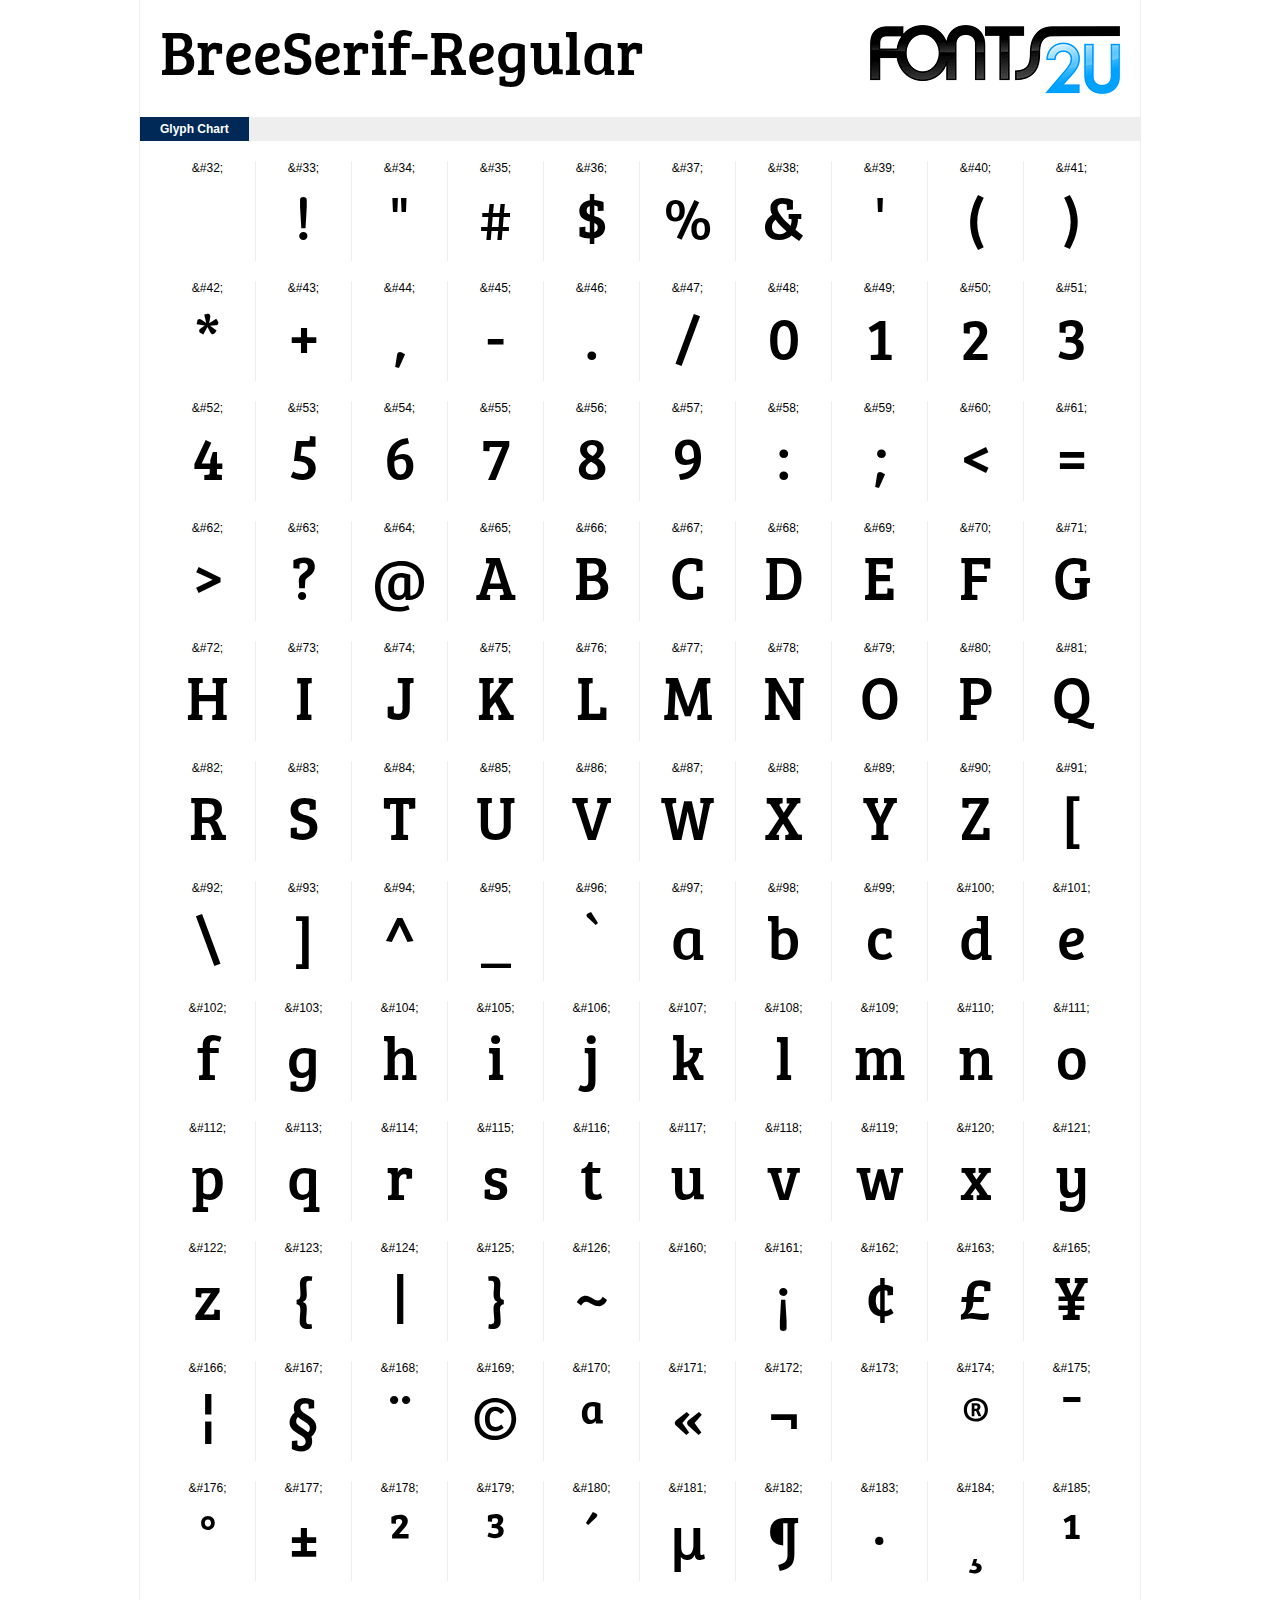
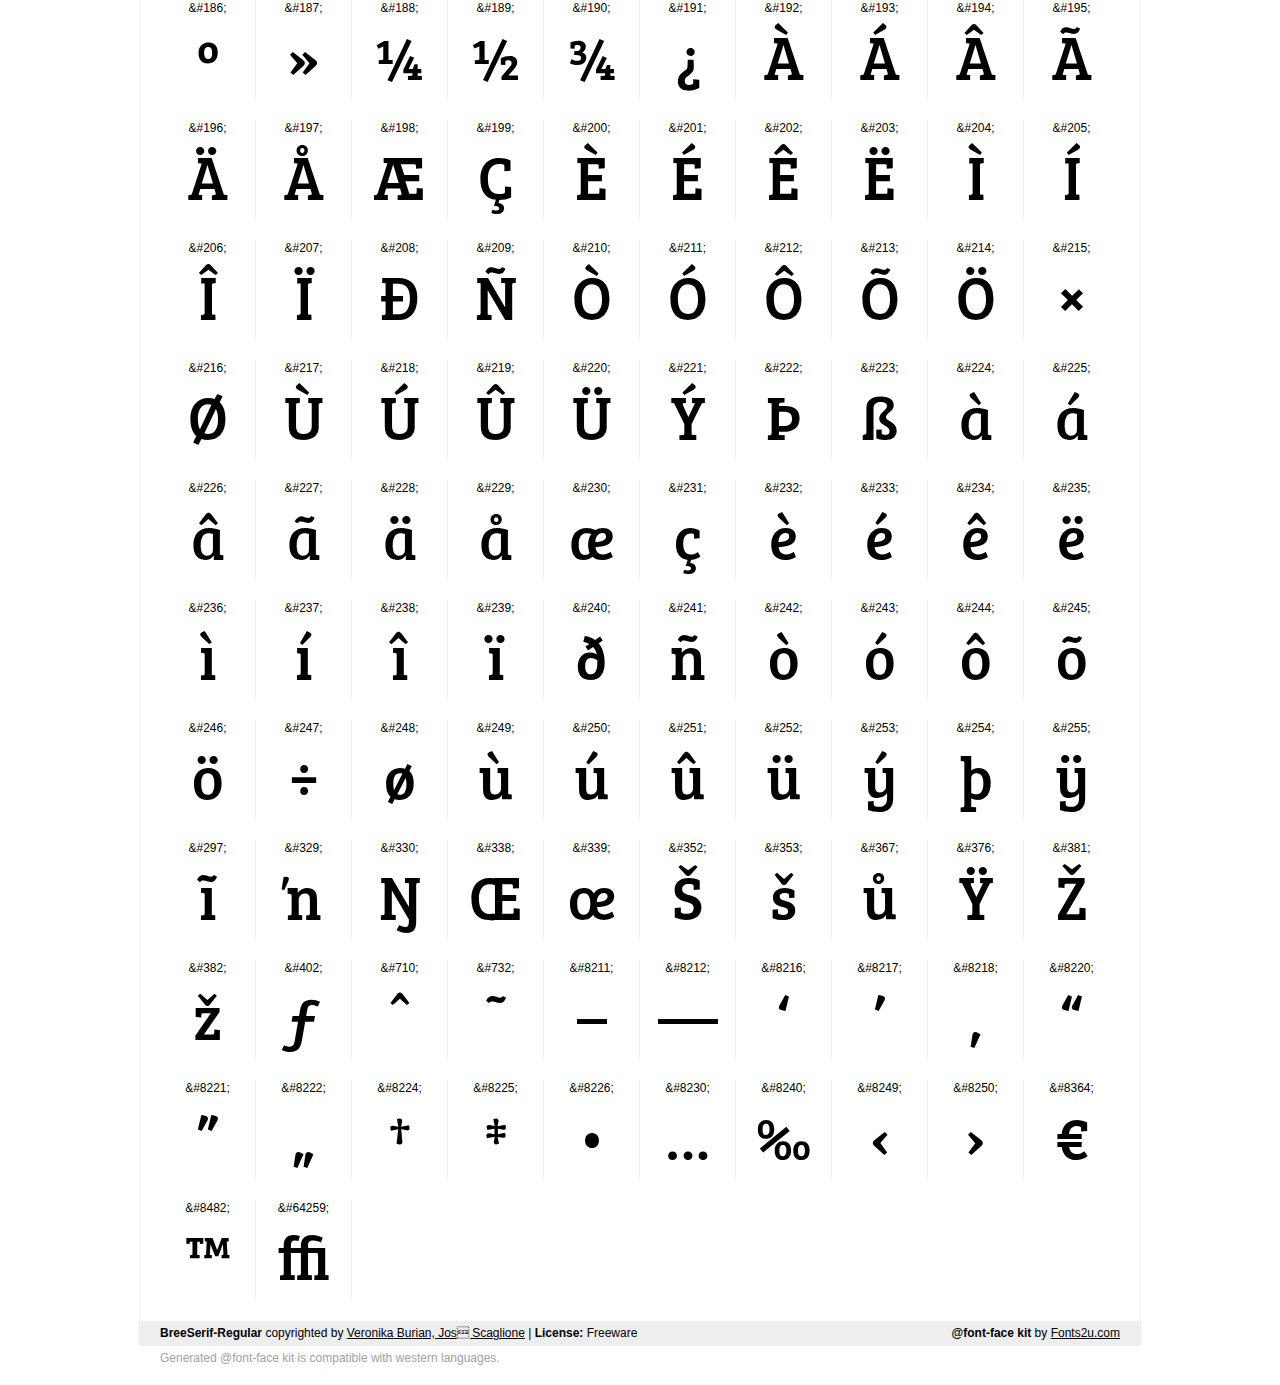
<file: fotns/font/BreeSerif-Regular/demo.html>
﻿<!DOCTYPE html PUBLIC "-//W3C//DTD XHTML 1.0 Strict//EN" "http://www.w3.org/TR/xhtml1/DTD/xhtml1-strict.dtd"> 

<html xmlns="http://www.w3.org/1999/xhtml"> 

  <head> 

    <title>BreeSerif-Regular @font-face kit sample</title> 
    <meta http-equiv="Content-Type" content="text/html; charset=utf-8" />
    
    <style media="screen" type="text/css">/*<![CDATA[*/@import 'stylesheet.css';/*]]>*/</style>
    <style media="screen" type="text/css">/*<![CDATA[*/@import 'demo-files/demo.css';/*]]>*/</style>
    <style type="text/css">#title,#glyphs p{font-family:"BreeSerif-Regular"}</style>

 </head> 
 
<body> 

	<div id="wrapper">
		<div id="title">
			BreeSerif-Regular		</div>
		<div id="logo">
			<a href="http://www.fonts2u.com" target="_blank"><img src="demo-files/fonts2u_logo.gif" width="250" height="69" alt="Fonts2u.com logo" /></a>
		</div>
		<div class="clr"></div>

		<div id="menu">
			<ul>
				<li class="selected"><a href="#glyphs">Glyph Chart</a></li>
			<ul>
			<div class="clr"></div>
		</div>

		<div id="content">
			
			<div id="glyphs">
				﻿<div class="g">&amp;#32;<p> </p></div>﻿<div class="g">&amp;#33;<p>!</p></div>﻿<div class="g">&amp;#34;<p>"</p></div>﻿<div class="g">&amp;#35;<p>#</p></div>﻿<div class="g">&amp;#36;<p>$</p></div>﻿<div class="g">&amp;#37;<p>%</p></div>﻿<div class="g">&amp;#38;<p>&</p></div>﻿<div class="g">&amp;#39;<p>'</p></div>﻿<div class="g">&amp;#40;<p>(</p></div>﻿<div class="g noborder">&amp;#41;<p>)</p></div><div class="clr"></div>﻿<div class="g">&amp;#42;<p>*</p></div>﻿<div class="g">&amp;#43;<p>+</p></div>﻿<div class="g">&amp;#44;<p>,</p></div>﻿<div class="g">&amp;#45;<p>-</p></div>﻿<div class="g">&amp;#46;<p>.</p></div>﻿<div class="g">&amp;#47;<p>/</p></div>﻿<div class="g">&amp;#48;<p>0</p></div>﻿<div class="g">&amp;#49;<p>1</p></div>﻿<div class="g">&amp;#50;<p>2</p></div>﻿<div class="g noborder">&amp;#51;<p>3</p></div><div class="clr"></div>﻿<div class="g">&amp;#52;<p>4</p></div>﻿<div class="g">&amp;#53;<p>5</p></div>﻿<div class="g">&amp;#54;<p>6</p></div>﻿<div class="g">&amp;#55;<p>7</p></div>﻿<div class="g">&amp;#56;<p>8</p></div>﻿<div class="g">&amp;#57;<p>9</p></div>﻿<div class="g">&amp;#58;<p>:</p></div>﻿<div class="g">&amp;#59;<p>;</p></div>﻿<div class="g">&amp;#60;<p><</p></div>﻿<div class="g noborder">&amp;#61;<p>=</p></div><div class="clr"></div>﻿<div class="g">&amp;#62;<p>></p></div>﻿<div class="g">&amp;#63;<p>?</p></div>﻿<div class="g">&amp;#64;<p>@</p></div>﻿<div class="g">&amp;#65;<p>A</p></div>﻿<div class="g">&amp;#66;<p>B</p></div>﻿<div class="g">&amp;#67;<p>C</p></div>﻿<div class="g">&amp;#68;<p>D</p></div>﻿<div class="g">&amp;#69;<p>E</p></div>﻿<div class="g">&amp;#70;<p>F</p></div>﻿<div class="g noborder">&amp;#71;<p>G</p></div><div class="clr"></div>﻿<div class="g">&amp;#72;<p>H</p></div>﻿<div class="g">&amp;#73;<p>I</p></div>﻿<div class="g">&amp;#74;<p>J</p></div>﻿<div class="g">&amp;#75;<p>K</p></div>﻿<div class="g">&amp;#76;<p>L</p></div>﻿<div class="g">&amp;#77;<p>M</p></div>﻿<div class="g">&amp;#78;<p>N</p></div>﻿<div class="g">&amp;#79;<p>O</p></div>﻿<div class="g">&amp;#80;<p>P</p></div>﻿<div class="g noborder">&amp;#81;<p>Q</p></div><div class="clr"></div>﻿<div class="g">&amp;#82;<p>R</p></div>﻿<div class="g">&amp;#83;<p>S</p></div>﻿<div class="g">&amp;#84;<p>T</p></div>﻿<div class="g">&amp;#85;<p>U</p></div>﻿<div class="g">&amp;#86;<p>V</p></div>﻿<div class="g">&amp;#87;<p>W</p></div>﻿<div class="g">&amp;#88;<p>X</p></div>﻿<div class="g">&amp;#89;<p>Y</p></div>﻿<div class="g">&amp;#90;<p>Z</p></div>﻿<div class="g noborder">&amp;#91;<p>[</p></div><div class="clr"></div>﻿<div class="g">&amp;#92;<p>\</p></div>﻿<div class="g">&amp;#93;<p>]</p></div>﻿<div class="g">&amp;#94;<p>^</p></div>﻿<div class="g">&amp;#95;<p>_</p></div>﻿<div class="g">&amp;#96;<p>`</p></div>﻿<div class="g">&amp;#97;<p>a</p></div>﻿<div class="g">&amp;#98;<p>b</p></div>﻿<div class="g">&amp;#99;<p>c</p></div>﻿<div class="g">&amp;#100;<p>d</p></div>﻿<div class="g noborder">&amp;#101;<p>e</p></div><div class="clr"></div>﻿<div class="g">&amp;#102;<p>f</p></div>﻿<div class="g">&amp;#103;<p>g</p></div>﻿<div class="g">&amp;#104;<p>h</p></div>﻿<div class="g">&amp;#105;<p>i</p></div>﻿<div class="g">&amp;#106;<p>j</p></div>﻿<div class="g">&amp;#107;<p>k</p></div>﻿<div class="g">&amp;#108;<p>l</p></div>﻿<div class="g">&amp;#109;<p>m</p></div>﻿<div class="g">&amp;#110;<p>n</p></div>﻿<div class="g noborder">&amp;#111;<p>o</p></div><div class="clr"></div>﻿<div class="g">&amp;#112;<p>p</p></div>﻿<div class="g">&amp;#113;<p>q</p></div>﻿<div class="g">&amp;#114;<p>r</p></div>﻿<div class="g">&amp;#115;<p>s</p></div>﻿<div class="g">&amp;#116;<p>t</p></div>﻿<div class="g">&amp;#117;<p>u</p></div>﻿<div class="g">&amp;#118;<p>v</p></div>﻿<div class="g">&amp;#119;<p>w</p></div>﻿<div class="g">&amp;#120;<p>x</p></div>﻿<div class="g noborder">&amp;#121;<p>y</p></div><div class="clr"></div>﻿<div class="g">&amp;#122;<p>z</p></div>﻿<div class="g">&amp;#123;<p>{</p></div>﻿<div class="g">&amp;#124;<p>|</p></div>﻿<div class="g">&amp;#125;<p>}</p></div>﻿<div class="g">&amp;#126;<p>~</p></div>﻿<div class="g">&amp;#160;<p> </p></div>﻿<div class="g">&amp;#161;<p>¡</p></div>﻿<div class="g">&amp;#162;<p>¢</p></div>﻿<div class="g">&amp;#163;<p>£</p></div>﻿<div class="g noborder">&amp;#165;<p>¥</p></div><div class="clr"></div>﻿<div class="g">&amp;#166;<p>¦</p></div>﻿<div class="g">&amp;#167;<p>§</p></div>﻿<div class="g">&amp;#168;<p>¨</p></div>﻿<div class="g">&amp;#169;<p>©</p></div>﻿<div class="g">&amp;#170;<p>ª</p></div>﻿<div class="g">&amp;#171;<p>«</p></div>﻿<div class="g">&amp;#172;<p>¬</p></div>﻿<div class="g">&amp;#173;<p>­</p></div>﻿<div class="g">&amp;#174;<p>®</p></div>﻿<div class="g noborder">&amp;#175;<p>¯</p></div><div class="clr"></div>﻿<div class="g">&amp;#176;<p>°</p></div>﻿<div class="g">&amp;#177;<p>±</p></div>﻿<div class="g">&amp;#178;<p>²</p></div>﻿<div class="g">&amp;#179;<p>³</p></div>﻿<div class="g">&amp;#180;<p>´</p></div>﻿<div class="g">&amp;#181;<p>µ</p></div>﻿<div class="g">&amp;#182;<p>¶</p></div>﻿<div class="g">&amp;#183;<p>·</p></div>﻿<div class="g">&amp;#184;<p>¸</p></div>﻿<div class="g noborder">&amp;#185;<p>¹</p></div><div class="clr"></div>﻿<div class="g">&amp;#186;<p>º</p></div>﻿<div class="g">&amp;#187;<p>»</p></div>﻿<div class="g">&amp;#188;<p>¼</p></div>﻿<div class="g">&amp;#189;<p>½</p></div>﻿<div class="g">&amp;#190;<p>¾</p></div>﻿<div class="g">&amp;#191;<p>¿</p></div>﻿<div class="g">&amp;#192;<p>À</p></div>﻿<div class="g">&amp;#193;<p>Á</p></div>﻿<div class="g">&amp;#194;<p>Â</p></div>﻿<div class="g noborder">&amp;#195;<p>Ã</p></div><div class="clr"></div>﻿<div class="g">&amp;#196;<p>Ä</p></div>﻿<div class="g">&amp;#197;<p>Å</p></div>﻿<div class="g">&amp;#198;<p>Æ</p></div>﻿<div class="g">&amp;#199;<p>Ç</p></div>﻿<div class="g">&amp;#200;<p>È</p></div>﻿<div class="g">&amp;#201;<p>É</p></div>﻿<div class="g">&amp;#202;<p>Ê</p></div>﻿<div class="g">&amp;#203;<p>Ë</p></div>﻿<div class="g">&amp;#204;<p>Ì</p></div>﻿<div class="g noborder">&amp;#205;<p>Í</p></div><div class="clr"></div>﻿<div class="g">&amp;#206;<p>Î</p></div>﻿<div class="g">&amp;#207;<p>Ï</p></div>﻿<div class="g">&amp;#208;<p>Ð</p></div>﻿<div class="g">&amp;#209;<p>Ñ</p></div>﻿<div class="g">&amp;#210;<p>Ò</p></div>﻿<div class="g">&amp;#211;<p>Ó</p></div>﻿<div class="g">&amp;#212;<p>Ô</p></div>﻿<div class="g">&amp;#213;<p>Õ</p></div>﻿<div class="g">&amp;#214;<p>Ö</p></div>﻿<div class="g noborder">&amp;#215;<p>×</p></div><div class="clr"></div>﻿<div class="g">&amp;#216;<p>Ø</p></div>﻿<div class="g">&amp;#217;<p>Ù</p></div>﻿<div class="g">&amp;#218;<p>Ú</p></div>﻿<div class="g">&amp;#219;<p>Û</p></div>﻿<div class="g">&amp;#220;<p>Ü</p></div>﻿<div class="g">&amp;#221;<p>Ý</p></div>﻿<div class="g">&amp;#222;<p>Þ</p></div>﻿<div class="g">&amp;#223;<p>ß</p></div>﻿<div class="g">&amp;#224;<p>à</p></div>﻿<div class="g noborder">&amp;#225;<p>á</p></div><div class="clr"></div>﻿<div class="g">&amp;#226;<p>â</p></div>﻿<div class="g">&amp;#227;<p>ã</p></div>﻿<div class="g">&amp;#228;<p>ä</p></div>﻿<div class="g">&amp;#229;<p>å</p></div>﻿<div class="g">&amp;#230;<p>æ</p></div>﻿<div class="g">&amp;#231;<p>ç</p></div>﻿<div class="g">&amp;#232;<p>è</p></div>﻿<div class="g">&amp;#233;<p>é</p></div>﻿<div class="g">&amp;#234;<p>ê</p></div>﻿<div class="g noborder">&amp;#235;<p>ë</p></div><div class="clr"></div>﻿<div class="g">&amp;#236;<p>ì</p></div>﻿<div class="g">&amp;#237;<p>í</p></div>﻿<div class="g">&amp;#238;<p>î</p></div>﻿<div class="g">&amp;#239;<p>ï</p></div>﻿<div class="g">&amp;#240;<p>ð</p></div>﻿<div class="g">&amp;#241;<p>ñ</p></div>﻿<div class="g">&amp;#242;<p>ò</p></div>﻿<div class="g">&amp;#243;<p>ó</p></div>﻿<div class="g">&amp;#244;<p>ô</p></div>﻿<div class="g noborder">&amp;#245;<p>õ</p></div><div class="clr"></div>﻿<div class="g">&amp;#246;<p>ö</p></div>﻿<div class="g">&amp;#247;<p>÷</p></div>﻿<div class="g">&amp;#248;<p>ø</p></div>﻿<div class="g">&amp;#249;<p>ù</p></div>﻿<div class="g">&amp;#250;<p>ú</p></div>﻿<div class="g">&amp;#251;<p>û</p></div>﻿<div class="g">&amp;#252;<p>ü</p></div>﻿<div class="g">&amp;#253;<p>ý</p></div>﻿<div class="g">&amp;#254;<p>þ</p></div>﻿<div class="g noborder">&amp;#255;<p>ÿ</p></div><div class="clr"></div>﻿<div class="g">&amp;#297;<p>ĩ</p></div>﻿<div class="g">&amp;#329;<p>ŉ</p></div>﻿<div class="g">&amp;#330;<p>Ŋ</p></div>﻿<div class="g">&amp;#338;<p>Œ</p></div>﻿<div class="g">&amp;#339;<p>œ</p></div>﻿<div class="g">&amp;#352;<p>Š</p></div>﻿<div class="g">&amp;#353;<p>š</p></div>﻿<div class="g">&amp;#367;<p>ů</p></div>﻿<div class="g">&amp;#376;<p>Ÿ</p></div>﻿<div class="g noborder">&amp;#381;<p>Ž</p></div><div class="clr"></div>﻿<div class="g">&amp;#382;<p>ž</p></div>﻿<div class="g">&amp;#402;<p>ƒ</p></div>﻿<div class="g">&amp;#710;<p>ˆ</p></div>﻿<div class="g">&amp;#732;<p>˜</p></div>﻿<div class="g">&amp;#8211;<p>–</p></div>﻿<div class="g">&amp;#8212;<p>—</p></div>﻿<div class="g">&amp;#8216;<p>‘</p></div>﻿<div class="g">&amp;#8217;<p>’</p></div>﻿<div class="g">&amp;#8218;<p>‚</p></div>﻿<div class="g noborder">&amp;#8220;<p>“</p></div><div class="clr"></div>﻿<div class="g">&amp;#8221;<p>”</p></div>﻿<div class="g">&amp;#8222;<p>„</p></div>﻿<div class="g">&amp;#8224;<p>†</p></div>﻿<div class="g">&amp;#8225;<p>‡</p></div>﻿<div class="g">&amp;#8226;<p>•</p></div>﻿<div class="g">&amp;#8230;<p>…</p></div>﻿<div class="g">&amp;#8240;<p>‰</p></div>﻿<div class="g">&amp;#8249;<p>‹</p></div>﻿<div class="g">&amp;#8250;<p>›</p></div>﻿<div class="g noborder">&amp;#8364;<p>€</p></div><div class="clr"></div>﻿<div class="g">&amp;#8482;<p>™</p></div>﻿<div class="g">&amp;#64259;<p>ﬃ</p></div>			</div>
			
			<div class="clr"></div>

		</div>

		<div id="footer">
			<div id="copyright"><strong>BreeSerif-Regular</strong> copyrighted by <a href="http://www.type-together.com" target="_blank">Veronika Burian, Jos Scaglione</a> | <strong>License:</strong> Freeware</div>
			<div id="generated"><strong>@font-face kit</strong> by <a href="http://www.fonts2u.com" target="_blank">Fonts2u.com</a></div>
			<div class="clr"></div>
		</div>
	</div>
	<div id="support">Generated @font-face kit is compatible with western languages.</div>

</body> 

</html>
</file>
